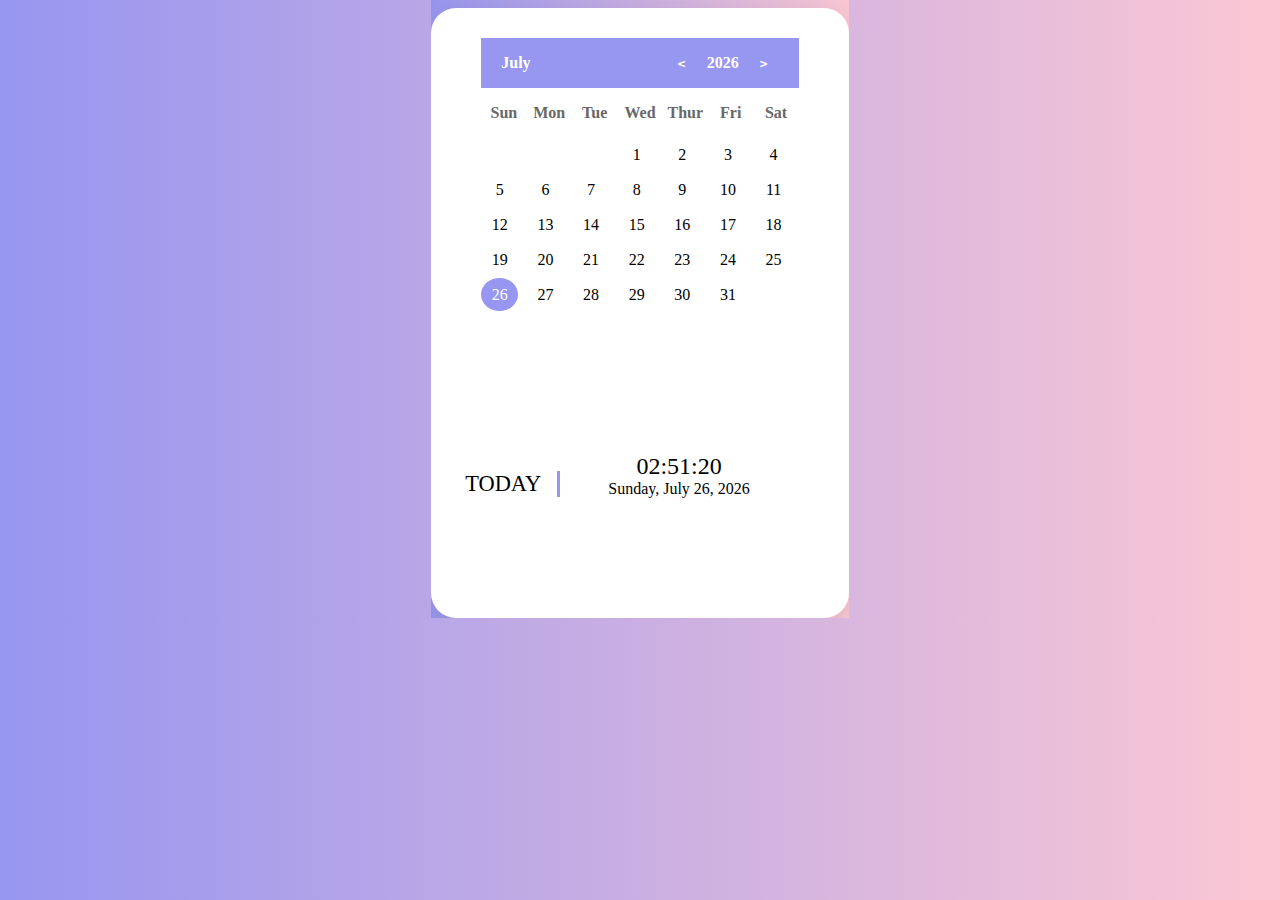
<file: calendar.html>
<!DOCTYPE html>
<html lang="eng">
    <head>
        <meta charset="UTF-8">
        <meta http-equiv="X-UA-Compatible" content="IE=edge">
        <meta name="viewport" content="width=device-width, initial-scale=1.0">
        <title>CALENDAR</title>
        <link rel="stylesheet" href="css/master.css">
        <script src="js/script.js" defer></script>
    </head>
    <body>
        <div class="container">
            <div class="calendar">
                <div class="calendar-header">
                    <span class="month-picker" id="month-picker"> May </span>
                    <div class="year-picker" id="year-picker">
                        <span class="year-change" id="pre-year">
                            <pre>&lt;</pre>
                        </span>
                        <span id="year">2025 </span>
                        <span class="year-change" id="next-year">
                            <pre>&gt;</pre>
                        </span>
                    </div>
                </div>
                <div class="calendar-body">
                    <div class="calendar-week-days">
                        <div>Sun</div>
                        <div>Mon</div>
                        <div>Tue</div>
                        <div>Wed</div>
                        <div>Thur</div>
                        <div>Fri</div>
                        <div>Sat</div>
                    </div>
                    <div class="calendar-days">   
                    </div>
                </div>
                <div class="calendar-footer">
                </div>
                <div class="date-time-formate">
                    <div class="day-text-formate">TODAY</div>
                    <div class="date-time-value">
                        <div class="time-formate">02:51:20</div>
                        <div class="date-formate">23 - july - 2022</div>
                    </div>
                </div>
                <div class="month-list"></div>
            </div>
        </div>
    </body>
</html>
</file>
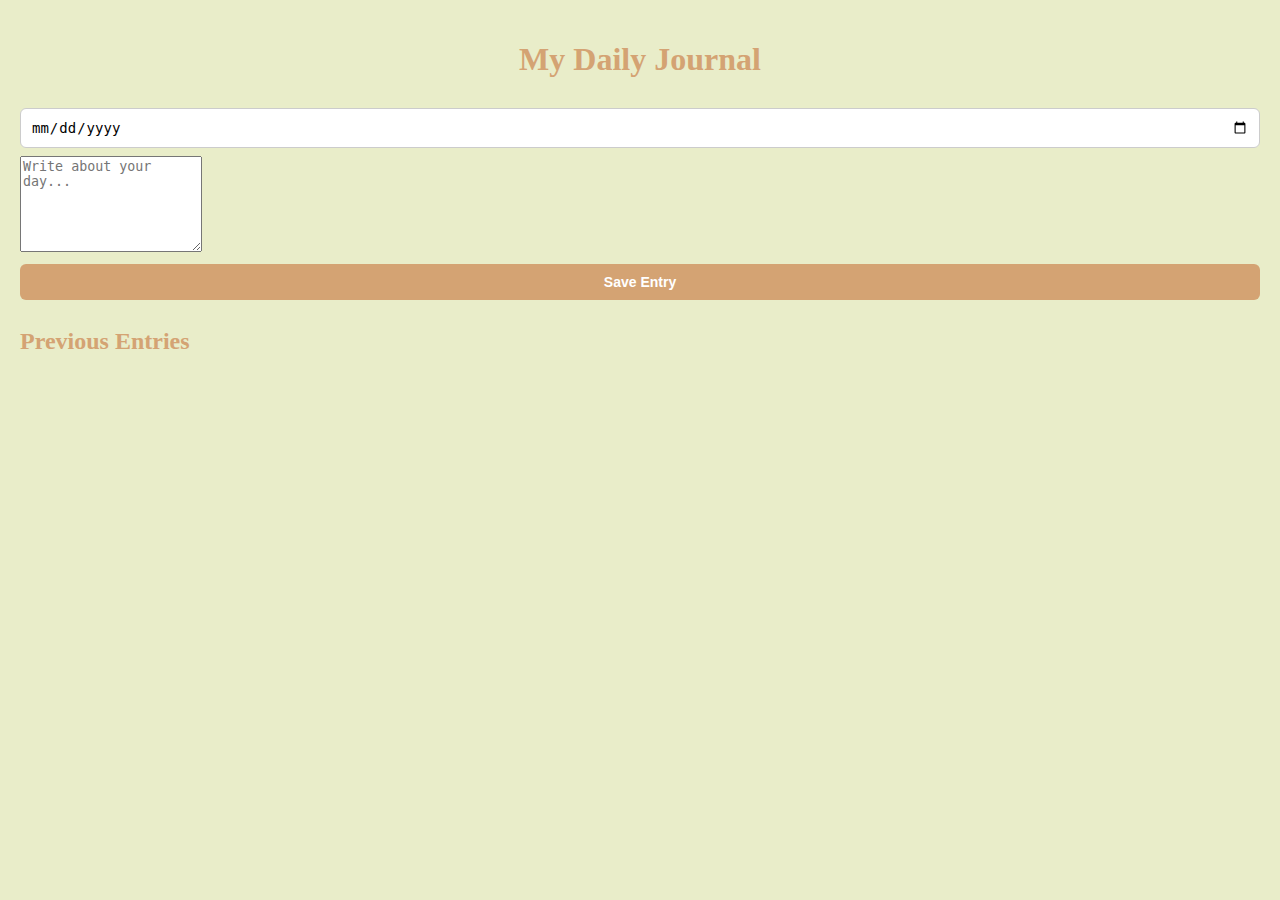
<file: DailyJournal.html>
<!DOCTYPE html>
<html lang="en">
<head>
    <meta charset="UTF-8">
    <meta name="viewport" content="width=device-width, initial-scale=1.0">
    <title>Daily Journal</title>
    <style>
        body {
            font-family: Consolas;
            background:#e9edc9;
            margin:0;
            padding:20px;
            color:#d4a373;
        }

        h1 {
            text-align:center;
            color:#d4a373;
        }

        .journal-container {
            max-width: 700px;
            margin: 0 auto;
            background: #ccd5ae;
            padding:20px;
            border-radius: 10px;
            box-shadow: 0 4px 8px rgb(116, 75, 75);
        }

        input, texterea, button {
            width: 100%;
            padding: 10px;
            margin: 8px 0;
            font-size: 14px;
            border: 1px solid #ccc;
            border-radius: 6px;
            box-sizing: border-box;
        }

        button {
            background: #d4a373;
            color: white;
            font-weight: bold;
            border: none;
            cursor: pointer;
            transition: 0.3s;
        }

        button:hover {
            background: rgb(116, 75, 75);
        }

        .entry {
            background: #fafafa;
            border: 1px solid #ddd;
            border-radius: 6px;
            padding: 10px;
            margin: 10px 0;
        }

        .entry h3 {
            margin: 0;
            color:#b38960;
        }

        .entry small {
            color: #b38960;
        }
    </style>
</head>
</html>

<h1> My Daily Journal</h1>
<div id="journal-container">
    <input type="date" id="dateInput">
    <textarea id="entryInput" placeholder="Write about your day..." rows="6"></textarea>
    <button onclick="saveEntry()">Save Entry</button>

    <h2>Previous Entries</h2>
    <div id="entries"></div>
</div>

<script>
    const entryInput=document.getElementById("entryInput");
    const dateInput=document.getElementById("dateInput");
    const entriesDiv=document.getElementById("entries");

    window.onload=loadEntries;

    function saveEntry() {
        const date= dateInput.value;
        const text= entryInput.value.trim();

        if (!date || !text) {
            alert ("Please enter both a date and your hournal entry!");
            return;
        }

        const entry= {date, text};
        let allEntries= JSON.parse(localStorage.getItem("journalEntries")) || [];

        allEntries.push(entry);
        localStorage.setItem("journalEntries" , JSON.stringify(allEntries));

        entryInput.value="";
        dateInput.value="";
        loadEntries();
    }

    function loadEntries() {
        const allEntries=JSON.parse(localStorage.getItem("journalEntries")) || [];
        entriesDiv.innerHTML="";

        allEntries.slice().reverse().forEach(entry=> {
            const entryDiv = document.createElement("div");
            entryDiv.classList.add("entry");
            entryDiv.innerHTML= `
            <h3>${entry.date}</h3>
            <p>${entry.text}</p>
            `;

            
           
            entriesDiv.appendChild(entryDiv);

        });
    }

    function deleteEntry(date) {
        let allEntries=JSON.parse(localStorage.getItem("journalEntries")) || [];
        const update= allEntries.filter(e=> edate !==date);
        localStorage.setItem("journalEntries",JSON.stringify(updated));
        localEntries();
    }
</script>
</file>
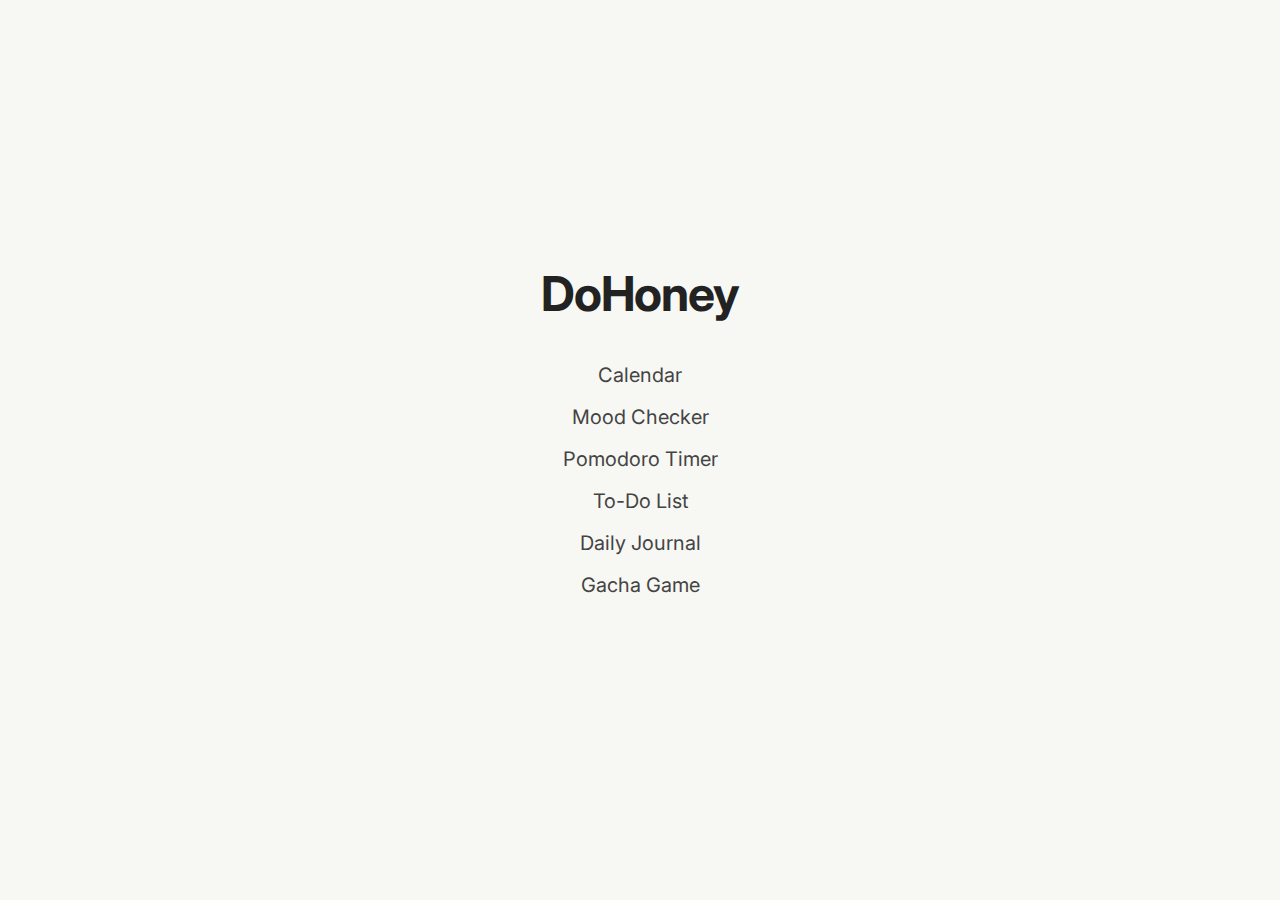
<file: homepage.html>
<!DOCTYPE html>
<html xmlns="http://www.w3.org/1999/xhtml" lang="en">
<head>
    <meta charset="UTF-8" />
    <title>DoHoney</title>

    <link rel="stylesheet"
          href="https://fonts.googleapis.com/css2?family=Inter:wght@300;400;700&display=swap" />

    <style type="text/css">

        * {
            margin: 0;
            padding: 0;
            box-sizing: border-box;
        }

        body {
            font-family: "Inter", Arial, Helvetica, sans-serif;
            font-weight: 400;
            background: #f7f7f3;
            color: #222;
            min-height: 100vh;
            display: flex;
            justify-content: center;
            align-items: center;
        }

        .wrapper {
            text-align: center;
            padding: 40px;
            max-width: 700px;
        }

        header h1 {
            font-family: "Inter", Arial, Helvetica, sans-serif;
            font-weight: 700; 
            font-size: 48px;
            letter-spacing: -1px;
            margin-bottom: 40px;
        }

        .links {
            display: flex;
            flex-direction: column;
            gap: 18px;
            margin-top: 40px;
        }

        .links a {
            font-size: 20px;
            color: #444;
            text-decoration: none;
            transition: color 0.2s ease, transform 0.2s ease;
        }

        .links a:hover {
            color: #000;
            transform: translateX(6px);
        }

        footer p {
            margin-top: 40px;
            color: #777;
            font-size: 14px;
        }
    </style>
</head>

<body>
    <div class="wrapper">
        
        <header>
            <h1>DoHoney</h1>
        </header>

        <main>
            <p></p>

            <nav class="links">
                <a href="#calendar">Calendar</a>
                <a href="#moodchecker">Mood Checker</a>
                <a href="#pomodoro">Pomodoro Timer</a>
                <a href="#todolist">To-Do List</a>
                <a href="#dailyjournal">Daily Journal</a>
                <a href="#gachagame">Gacha Game</a>
            </nav>
        </main>

        <footer>
            <p></p>
        </footer>

    </div>
</body>
</html>
</file>
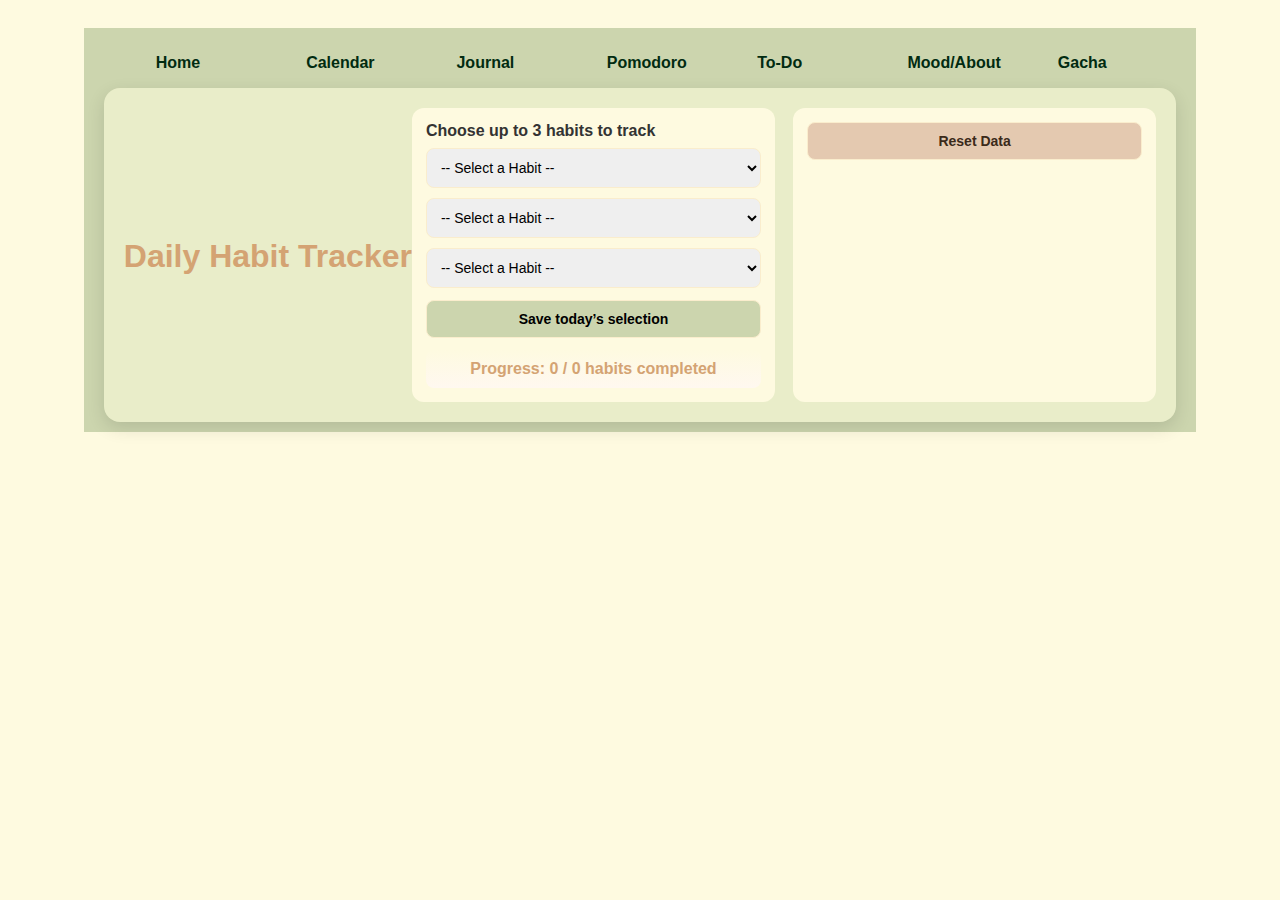
<file: mood.html>
<!DOCTYPE html>
<html lang="en">
<head>
  <meta charset="utf-8" />
  <meta name="viewport" content="width=device-width,initial-scale=1" />
  <title>Daily Habit Tracker</title>

    <link rel="stylesheet" href="css/mood.css">
    <script src="js/mood.js" defer></script>
</head>

<body>
  <div class="navbar">
        <ul>
            <li><a href="index.html">Home</a></li>
            <li><a href="calendar.html">Calendar</a></li>
            <li><a href="DailyJournal.html">Journal</a></li>
            <li><a href="pomodoro.html">Pomodoro</a></li>
            <li><a href="todo.html">To-Do</a></li>
            <li><a href="mood.html">Mood/About</a></li>
            <li><a href="gacha.html">Gacha</a></li>
        </ul>
  <div class="container">
    <h1>Daily Habit Tracker</h1>

    <div class="top-grid">
      <div class="panel">
        <label>Choose up to 3 habits to track</label>

        <div id="habitSelectors">
          <select id="habitDropdown1"></select>
          <input id="custom1" class="custom-input" placeholder="Type your custom habit" />

          <select id="habitDropdown2" style="margin-top:10px"></select>
          <input id="custom2" class="custom-input" placeholder="Type your custom habit" />

          <select id="habitDropdown3" style="margin-top:10px"></select>
          <input id="custom3" class="custom-input" placeholder="Type your custom habit" />
        </div>

        <button id="saveHabitsBtn" type="button" style="margin-top:12px">
          Save today’s selection
        </button>

        <div class="habit-list" id="habitList"></div>

        <div class="progress" id="progressBar" aria-live="polite">
          Progress: 0 / 0 habits completed
        </div>
      </div>

      <div class="panel">
        <button id="resetBtn" type="button" class="reset-btn">
          Reset Data
        </button>
      </div>
    </div>
  </div>


</body>
</html>
</file>
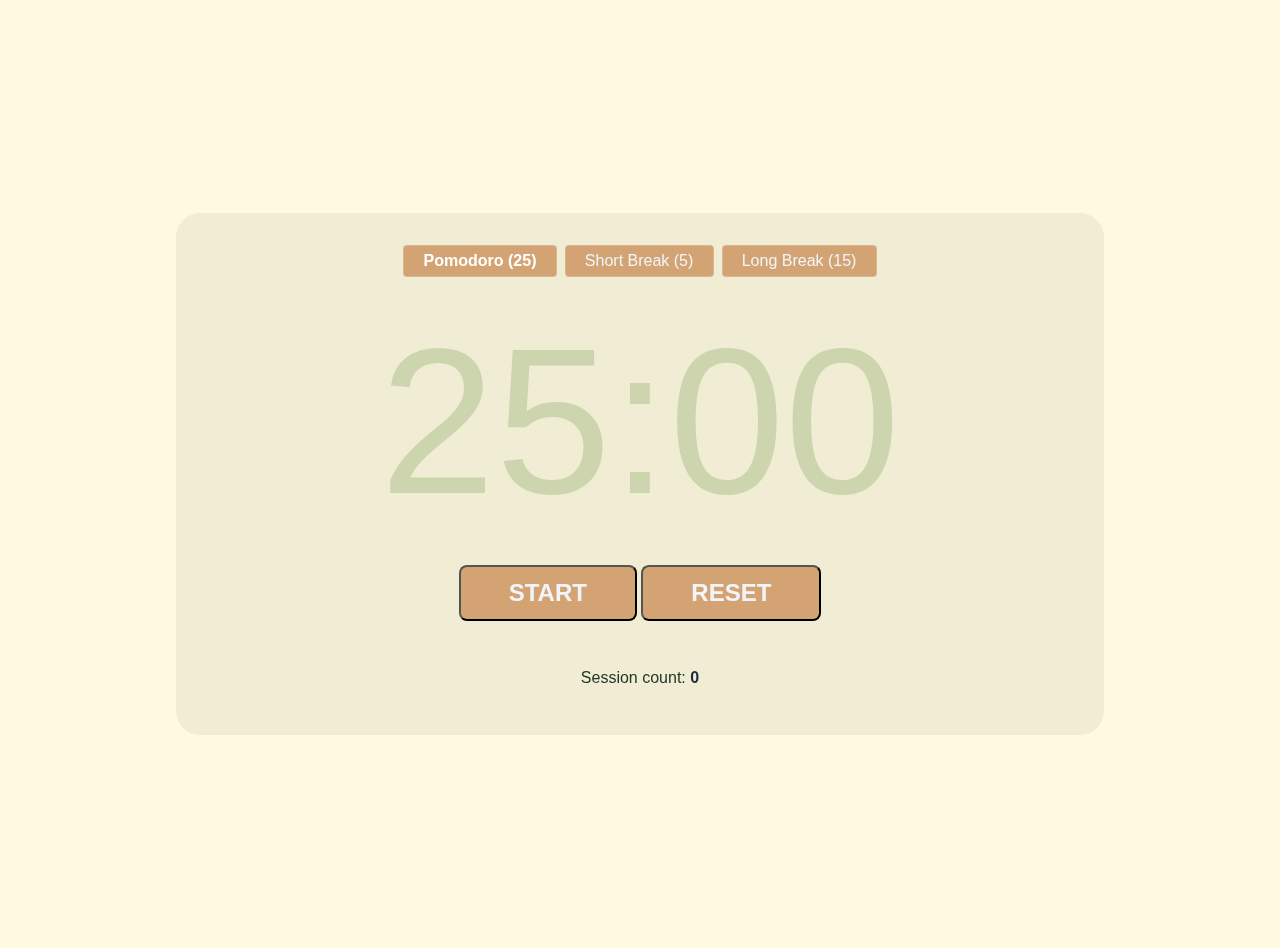
<file: pomodoro.html>
<!DOCTYPE html>
<html lang="en">
<head>
    <meta charset="UTF-8">
    <meta name="viewport" content="width=device-width, initial-scale=1.0">
    <link rel="stylesheet" href="css/pomodoro.css">
    <title>Focus Timer</title>

</head>
<body class="flex items-center justify-center min-h-screen p-4">

    <!-- Notification Message Box (replaces alert/confirm) -->
    <div id="message-box" class="fixed top-0 left-0 right-0 p-4 text-center bg-yellow-400 text-slate-900 font-semibold z-50">
        <!-- Message content set by script.js -->
    </div>

    <div class="timer-card w-full max-w-lg p-6 md:p-10 rounded-3xl text-white text-center transition-all duration-300">
        <h1 class="text-3xl font-extrabold mb-6 text-indigo-400">Focus Timer</h1>

        <!-- Mode Selector -->
        <div id="mode-selector" class="flex justify-center space-x-2 p-1 bg-slate-700 rounded-xl mb-8">
            <button id="pomodoro" class="mode-button active text-sm md:text-base px-3 py-2 rounded-lg transition-colors duration-200" onclick="switchMode('pomodoro')">Pomodoro (25)</button>
            <button id="short-break" class="mode-button text-sm md:text-base px-3 py-2 rounded-lg transition-colors duration-200" onclick="switchMode('short-break')">Short Break (5)</button>
            <button id="long-break" class="mode-button text-sm md:text-base px-3 py-2 rounded-lg transition-colors duration-200" onclick="switchMode('long-break')">Long Break (15)</button>
        </div>

        <!-- Time Display -->
        <div id="time-display" class="text-7xl md:text-9xl font-extrabold mb-8 text-slate-100">
            25:00
        </div>

        <!-- Action Buttons -->
        <div class="flex flex-col sm:flex-row justify-center space-y-4 sm:space-y-0 sm:space-x-6">
            <!-- Functions are globally accessible via the script.js link -->
            <button id="start-button" onclick="startPauseTimer()" class="bg-emerald-500 hover:bg-emerald-600 text-white font-bold py-3 px-8 rounded-xl transition duration-300 transform hover:scale-[1.03] text-xl shadow-lg shadow-emerald-500/50">
                START
            </button>
            <button id="reset-button" onclick="resetTimer()" class="bg-slate-600 hover:bg-slate-700 text-white font-semibold py-3 px-8 rounded-xl transition duration-300 transform hover:scale-[1.03] text-xl shadow-lg shadow-slate-600/50">
                RESET
            </button>
        </div>

        <p class="mt-8 text-sm text-slate-400">Session count: <span id="session-counter" class="font-semibold text-indigo-400">0</span></p>

    </div>

    <!-- Link the external JavaScript file -->
    <script src="js/pomodoro.js"></script>
</body>
</html>
</file>
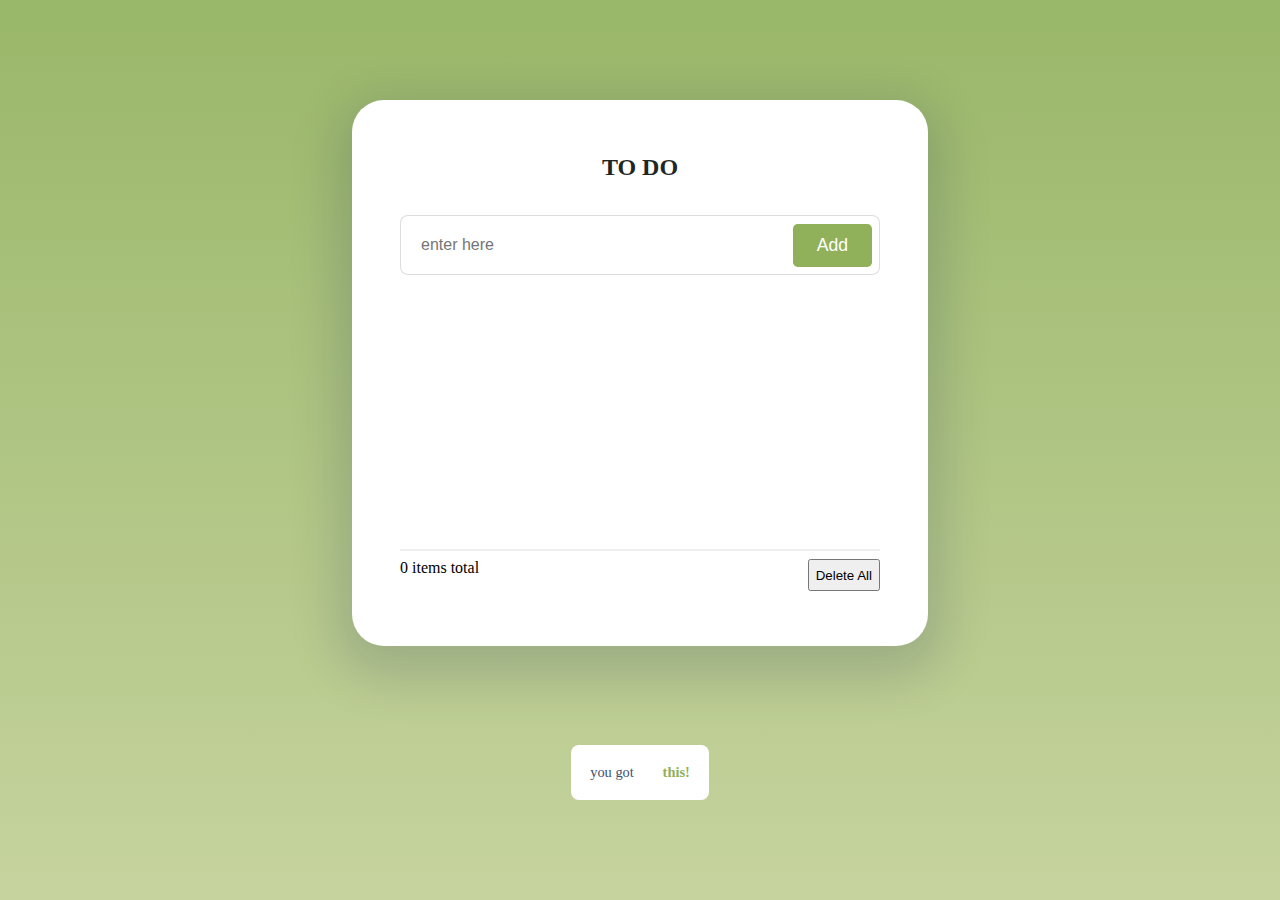
<file: todo.html>
<!DOCTYPE html>
<html lang="en">
<head>
    <meta charset="UTF-8">
    <meta name="viewport" content="width=device-width, initial-scale=1.0">
    <link rel="stylesheet" href="css/todo.css">
    <script src="js/todo.js" defer></script>
    <title>To Do</title>
  </head>
  <body>
    <section class="todo">
        <h2>To Do</h2>
        <div class="input">
            <input 
            type="text" 
            class="input-field" 
            id="todoInput" 
            placeholder="enter here"
            />
            <button class="btn">Add</button>
        </div>
        <ul class="scroll">
            <li id="todoList" ></li> 
        </ul>
        <div>
            <hr class="counter">
            <div class="counter-container">
                <p><span>0</span> items total</p>
                <button id="deleteButton">Delete All</button>
            </div>
        </div>
    </section>
    <footer>
        <div class="footer">
            <p class="made-by" >you got</p>
            <p class="author">this!</p>
        </div>
    </footer>
  </body>
</html>
</file>
<file: css/master.css>
:root {
    --dark-text:#f8fbff;
    --light-body:#f3f8fe;
    --light-main:#fdfdfd;
    --light-second:#c3c2c8;
    --light-hover:#f0f0f0;
    --light-text:#151426;
    --light-btn:#9796f0;
    --blue:#0000ff;
    --white:#fff;
    --shadow:rgba(100, 100, 111, 0.2) 0px 7px 29px 0px;
    --font-family:consolas;
}
*{
    padding:0;
    margin: 0;
    box-sizing: border-box;
}
html, body{
    place-items: center;
    font-family: var(--font-family);
    background: linear-gradient(to right, #9796f0, #fbc7d4);
    overflow: hidden;
}
.container{
    width: max-content;
    height: max-content;
    position: relative;
    display: flex;
    padding: 2% 0px 0px 0px;
    justify-content: center;
    top: 10%;
    right: 0%;
    width: 100%;
    height: 100%;
}
.calendar{
    height: 610px;
    width: max-content;
    background-color: white;
    border-radius: 25px;
    overflow: hidden;
    padding: 30px 50px 0px 50px;
    box-shadow: var(--shadow);
}
.calendar-header{
    background: #9796f0;
    display: flex;
    justify-content: space-between;
    align-items: center;
    font-weight: 700;
    color: var(--white);
    padding: 10px;
}
.calendar-body{
    pad: 10px;
}
.calendar-week-days{
    display: grid;
    grid-template-columns: repeat(7, 1fr);
    font-weight: 600;
    cursor: pointer;
    color: rgb(104, 104, 104);
}
.calendar-week-days div:hover{
    color: black;
    transform: scale(1.2);
    transition: all .2s ease-in-out;
}
.calendar-week-days div{
    display: grid;
    place-items: center;
    color: var(--bg-second);
    height: 50px;
}
.calendar-days{
    display: grid;
    grid-template-columns: repeat(7,1fr);
    gap: 2px;
    color: var(--color-txt);
}
.calendar-days div{
    width: 37px;
    height: 33px;
    display: flex;
    align-items: center;
    justify-content: center;
    padding: 5px;
    position: relative;
    cursor: pointer;
    animation: to-top 1s forwards;
}
.month-picker{
    padding: 5px 10px;
    border-radius: 10px;
    cursor: pointer;
}
.month-picker:hover{
    background-color: var(--color-hover);
}
.month-picker:hover{
    color: var(--color-txt);
}
.year-picker{
    display: flex;
    align-items: center;
}
.year-change{
    height: 30px;
    width: 30px;
    border-radius: 50%;
    display: grid;
    place-items: center;
    margin: 0px 10px;
    cursor: pointer;
}
.year-change:hover{
    background-color: var(--light-btn);
    transition: all .2s ease-in-out;
    transform: scale(1.12);
}
.year-change:hover pre{
    color: var(--bg-body);
}
.calendar-footer{
    padding: 10px;
    display: flex;
    justify-content: flex-end;
    align-items: center;
}
#year:hover{
    cursor: pointer;
    transform: scale(1.2);
    transition: all 0.2s ease-in-out;
}
.calendar-day div span{
    position: absolute;
}
.calendar-days div:hover{
    transition: width 0.2s ease-in-out, height 0.2s ease-in-out;
    background-color: #fbc7d4;
    border-radius: 20%;
    color: var(--dark-text);
}
.month-list{
    position: relative;
    left: 0;
    top: -50px;
    background-color: #ebebeb;
    color: var(--light-text);
    display: grid;
    grid-template-columns: repeat(3, auto);
    gap: 5px;
    border-radius: 20px;
}
.month-list > div{
    display: grid;
    place-content: center;
    margin: 5px 10px;
    transition: all 0.2s ease-in-out;
}
.month-list > div > div{
    border-radius: 15px;
    padding: 10px;
    cursor: pointer;
}
.month-list > div > div:hover{
    background-color: var(--light-btn);
    color: var(--dark-text);
    transform: scale(0.9);
    transition: all 0.2s ease-in-out;
}
.month-list .show{
    visibility: visible;
    pointer-events: visible;
    transition: 0.6 ease-in-out;
    animation: to-left .71s forwards;
}
.month-list.hideonce{
    visibility: hidden;
}
.month-list.hide{
    animation: to-right 1s forwards;
    visibility: none;
    pointer-events: none;
}
.date-time-formate{
    width: max-content;
    height: max-content;
    font-family: Dubai Light, Century Gothic;
    position: relative;
    display: inline;
    top: 140px;
    justify-content: center;
}
.day-text-formate{
    font-family: Microsoft JhengHei UI;
    font-size: 1.4rem;
    padding-right: 5%;
    border-right: 3px solid #9796f0;
    position: absolute;
    left: -1rem;
}
.date-time-value{
    display: block;
    height: max-content;
    width: max-content;
    position: relative;
    left: 40%;
    top: -18px;
    text-align: center;
}
.time-formate{
    font-size: 1.5rem;
}
.time-formate.hideTime{
    animation: hidetime 1.5s forwards;
}
.day-text-formate.hidetime{
    animation: hidetime 1.5s forwards;
}
.date-formate.hideTime{
    animation: hidetime 1.5s forwards;
}
.day-text-formate.showtime{
    animation: showtime 1s forwards;
}
.time-formate.showtime{
    animation: showtime 1s forwards;
}
.date-formate.showtime{
    animation: showtine 1s forwards;
}
@keyframes to-top{
    0%{
        transform: translateY(0);
        opacity: 0;
    }100%{
        transform: translateY(100%);
        opacity: 1;
    }
}
@keyframes to-left{
    0%{
        transform: translateX(230%);
        opacity: 1;
    }100%{
        transform: translateX(230%);
        opacity: 1;
    }
}
@keyframes to-right{
    10%{
        transform: translateX(0%);
        opacity: 1;
    }100%{
        transform: translateX(-150%);
        opacity: 1;
    }
}
@keyframes showtime{
    0%{
        transform: translateX(250%);
        opacity: 1;
    }100%{
        transform: translateX(0%);
        opacity: 1;
    }
}
@keyframes hidetime{
    0%{
        transform: translateX(0%);
        opacity: 1;
    }100%{
        transform: translateX(-370%);
        opacity: 1;
    }
}
@media (max-width:375px){
    .month-list>div{
        margin: 5px 0px;
    }
}
.current-date {
    background-color: #9796f0;
    color: white;
    border-radius: 50%;
}
</file>
<file: css/mood.css>
:root{
  --green:#CCD5AE;
  --light-green:#E9EDC9;
  --cream:#FEFAE0;
  --tan:#FAEDCD;
  --brown:#D4A373;
  --completed:#FEF7EA;
}

*{
  box-sizing:border-box;
}

body{
  margin:0;
  font-family: consolas, sans-serif;
  background:var(--cream);
  color:#333;
  display: flex;
  justify-content: center;
  padding:28px;
}

.navbar {
    background-color: #ccd5ae;
    padding: 10px 20px;
}

.navbar ul {
    list-style-type: none;
    display:grid;
    grid-template-columns: repeat(auto-fit, minmax(100px, 1fr));
    gap: 20px;
}

.navbar ul li a {
    text-decoration: none;
    color: #012b11;
    font-weight: 600;
    padding: 6px 12px;
    border-radius: 6px;
    transition: background-color 0.2s ease;
}

.navbar ul li a:hover {
    background-color: #b4c18b;
}

.container{
  background:var(--light-green);
  border-radius:16px;
  box-shadow:0 6px 18px rgba(0,0,0,0.12);
  display: flex;
    justify-content: center;
    align-items: center;
    width: auto;
    height: auto;
    padding: 20px;
    position: relative;
}

.top-grid{
  display:flex;
  gap:18px;
  flex-wrap:wrap; 
}

.panel{
  background:var(--cream);
  padding:14px;
  border-radius:12px;
  flex:1 1 300px; 
}

h1{
  color:var(--brown);
  text-align:center;
  margin-bottom:18px;
}

label{
  display:block;
  font-weight:600;
  margin-bottom:8px;
}

select,
input,
button{
  width:100%;
  padding:10px;
  border-radius:8px;
  border:1px solid var(--tan);
  font-size:14px;
}

button{
  background:var(--green);
  cursor:pointer;
  font-weight:700;
}

button:hover{
  background:var(--tan);
}

.reset-btn{
  background:#e4c9b0;
  color:#3b2a1a;
  width:100%;
}

.custom-input{
  display:none;
  margin-top:8px;
}

.habit-list{
  margin-top:12px;
}

.habit-item{
  display:flex;
  justify-content:space-between;
  align-items:center;
  padding:10px;
  border-radius:10px;
  background:var(--tan);
  margin-bottom:10px;
}

.habit-item.completed{
  background:var(--completed);
  text-decoration:line-through;
  color:#777;
  opacity:.85;
}

.progress{
  margin-top:10px;
  padding:10px;
  border-radius:8px;
  text-align:center;
  font-weight:700;
  color:var(--brown);
  background:linear-gradient(180deg,var(--cream),#fff8f0);
}

@media (max-width:600px){
  body{
    padding:14px;
  }

  .container{
    padding:16px;
  }

  h1{
    font-size:1.4rem;
  }
}
</file>
<file: css/pomodoro.css>
.navbar {
    background-color: #ccd5ae;
    padding: 10px 20px;
}

.navbar ul {
    list-style-type: none;
    display: flex;
    flex-wrap: wrap;
    justify-content: center;
    gap: 20px;
}

.navbar ul li a {
    text-decoration: none;
    color: #012b11;
    font-weight: 600;
    padding: 6px 12px;
    border-radius: 6px;
    transition: background-color 0.2s ease;
}

.navbar ul li a:hover {
    background-color: #b4c18b;
}

body {
    display: flex;
    align-items: center;
    justify-content: center;
    min-height: 100vh;
    padding: 1rem;
    font-family: consolas, sans-serif;
    background-color: #fefae0; 
    background-size: cover; 
    background-position: center;
    backdrop-filter: blur(2px); 
    -webkit-backdrop-filter: blur(2px);
}

.navbar {
    background-color: #ccd5ae;
    padding: 10px 20px;
    position: absolute;
    top: 0;
}

.navbar ul {
    list-style-type: none;
    display: flex;
    flex-wrap: wrap;
    justify-content: center;
    gap: 20px;
}

.navbar ul li a {
    text-decoration: none;
    color: #012b11;
    font-weight: 600;
    padding: 6px 12px;
    border-radius: 6px;
    transition: background-color 0.2s ease;
}

.navbar ul li a:hover {
    background-color: #b4c18b;
}

/* Timer Card Style */
.timer-card {
    width: 100%;
    max-width: 54rem;
    border-radius: 1.5rem;
    text-align: center;
    color: white;
    transition: all 300ms ease-in-out;
    background-color: rgba(0, 0, 0, 0.05); 
    padding: 2rem;
}


/* Main Heading */
h1 {
    display: none;
}

/* Mode Selector */
#mode-selector {
    display: flex;
    justify-content: center;
    margin-bottom: 3rem; 
    gap: 0.5rem;
    padding: 0; 
    background-color: transparent; 
    border-radius: 0;
}

.mode-button {
    font-size: 1rem;
    padding: 0.4rem 1.2rem; 
    border-radius: 0.25rem; 
    border: none;
    background-color: #D4A373; 
    color: #f1f5f9;
    cursor: pointer;
    transition: all 200ms ease-in-out;
    border: 1px solid rgba(255, 255, 255, 0.2); 
    font-weight: 500;
}

.mode-button:hover {
    background-color: #FAEDCD;
    color: white;
}

/* Active Mode Button Style */
.mode-button.active {
    background-color: #D4A373; 
    color: white; 
    font-weight: 700;
    box-shadow: none; 
}

/* Time Display Container */
#time-display {
    display: flex;
    justify-content: center;
    align-items: center;
    gap: 1.5rem; 
    margin-bottom: 3rem; 
    font-size: 13rem; 
    color: #CCD5AE; 
    height: 12rem; 
}

/* Action Buttons */
#start-button, #reset-button {
    gap: 3rem;
    font-weight: bold;
    padding: 0.75rem 3rem; 
    border-radius: 0.5rem; 
    font-size: 1.5rem; 
    background-color: #D4A373; 
    color: #f1f5f9; 
    box-shadow: none; 
}

#start-button:hover, #reset-button:hover {
    background-color: #FAEDCD; 
    transform: scale(1.05);
}

p {
    margin-top: 3rem;
    font-size: 1rem;
    color: #223527;
}

#session-counter {
    font-weight: 700;
    color: #1e293b;
}

/* Small screen adjustment for time display */
@media (max-width: 640px) {
    .mode-button {
        font-size: 0.875rem;
    }
    #time-display {
        font-size: 5rem;
        height: 8rem;
    }
    .digit-box {
        width: 4rem;
        height: 8rem;
        font-size: 5.5rem;
    }
    .colon-separator {
        font-size: 4rem;
        height: 8rem;
    }
    #start-button, #reset-button {
        font-size: 1.25rem;
        padding: 0.5rem 2rem;
    }
}
</file>
<file: css/todo.css>
:root {
    --gradient: linear-gradient(
        180deg,
        #99B769 0%,
        #C6D39E 100%
    );
    --dark: #1f2723;
    --grey: #b1bacb;
    --grey-border: rgba(210,210,210,0.75);
    --grey-light: #eeeeee;
    --grey-dark: #405175;
    --blue: #90B05A;
    --green: #FAC95B;
    --white: #ffffff;
}

body {
    background: var(--gradient);
    margin: 0;
    height: 100vh;
    display: flex;
    flex-direction: column;
    justify-content: space-evenly;
    align-items: center;
}

.btn {
    color: var(--white);
    font-size: 1.1rem;
    padding: 0.7rem 1.5rem;
    border-radius: 0.3rem;
    background-color: var(--blue);
    border: none;
    position: absolute;
    right: 0.5rem;
    bottom: 0.5rem;
}

h1, 
h2, 
h3, 
h4, 
h5, 
h6, 
p {
    margin: 0;
}

/* Todo Container */

.todo {
    display: flex;
    flex-direction: column;
    justify-content: space-around;
    border-radius: 2rem;
    background: var(--white);
      padding: 3rem;
      height: 50%;
      width: 60%;
      box-shadow: 0 1rem 3rem 1rem rgba(0, 23, 71, 0.15);
      max-width: 30rem;
}

h2 {
    text-transform: uppercase;
    height: 3rem;
    color: var(--dark);
    text-align: center;
}

.input {
    position: relative;
    display: flex;
}

.input-field {
    width: 100%;
    border: 0.06rem solid #d2d2d2bf;
    border-radius: 0.5rem;
    padding: 1.25rem;
    font-size: 1rem;
}

imput[type="text"]::placeholder {
    color: var(--grey);
}

.todo-container {
    display: flex;
    gap: 1rem;
}

ul {
    padding: 0;
    margin: 0;
    overflow-y: scroll;
}

li {
    display: flex;
    flex-direction: column;
    gap: 1.2rem;
    padding: 1.3rem;
}

#todoList p {
    display: flex;
    gap: 1rem;
    color: var(--dark);
    align-items: center;
}

#todoList .disabled {
    color: #8f98a8;
}

.disabled {
    display: flex;
    text-decoration: line-through;
}

input[type="checkbox"] {
    appearance: none;
    -webkit-appearance: none;
    -moz-appearance: none;
    cursor: pointer;
}

input[type="checkbox"]::before {
    content: "\2713";
    display: inline-block;
    width: 2rem;
    height: 2rem;
    font-size: 1.7rem;
    text-align: center;
    border: 0.06rem solid var(--grey-border);
    border-radius: 50%;
    color: transparent;
}

input[type="checkbox"]:checked::before {
    color: var(--white);
    background-color: var(--green);
    border: 0.06rem solid var(--green);
    border-radius: 50%;
}

.counter {
    border: 0.06rem solid var(--grey-light);
}

.counter-container {
    height: 2rem;
    display: flex;
    justify-content: space-between;
    color: var (--grey);
}

.counter-containter p {
    align-self: center;
}

.counter-coantiner button {
    border: none;
    background-color: transparent;
    color: var(--grey);
    font-size: 1rem;
}

.footer {
    display: flex;
    gap: 1.8rem;
    background-color: var(--white);
    padding: 1.2rem;
    border-radius: 0.5rem;
}

.made-by, 
.author {
    font-size: 0.9rem;
}

.made-by {
    color: var(--grey-dark);
}

.author {
    color: var(--blue);
    font-weight: bold;
}

.scroll {
    height: 15rem;
    scrollbar-width: thin;
}

.scroll::-webkit-scrollbar {
    width:0.6rem;
}

.scroll::-webkit-scrollbar-thumb {
    background-color: var(--blue);
    border-radius: 0.5rem;
}

.scroll::-webkit-scrollbar-thumb-track {
    display: none;
}
</file>
